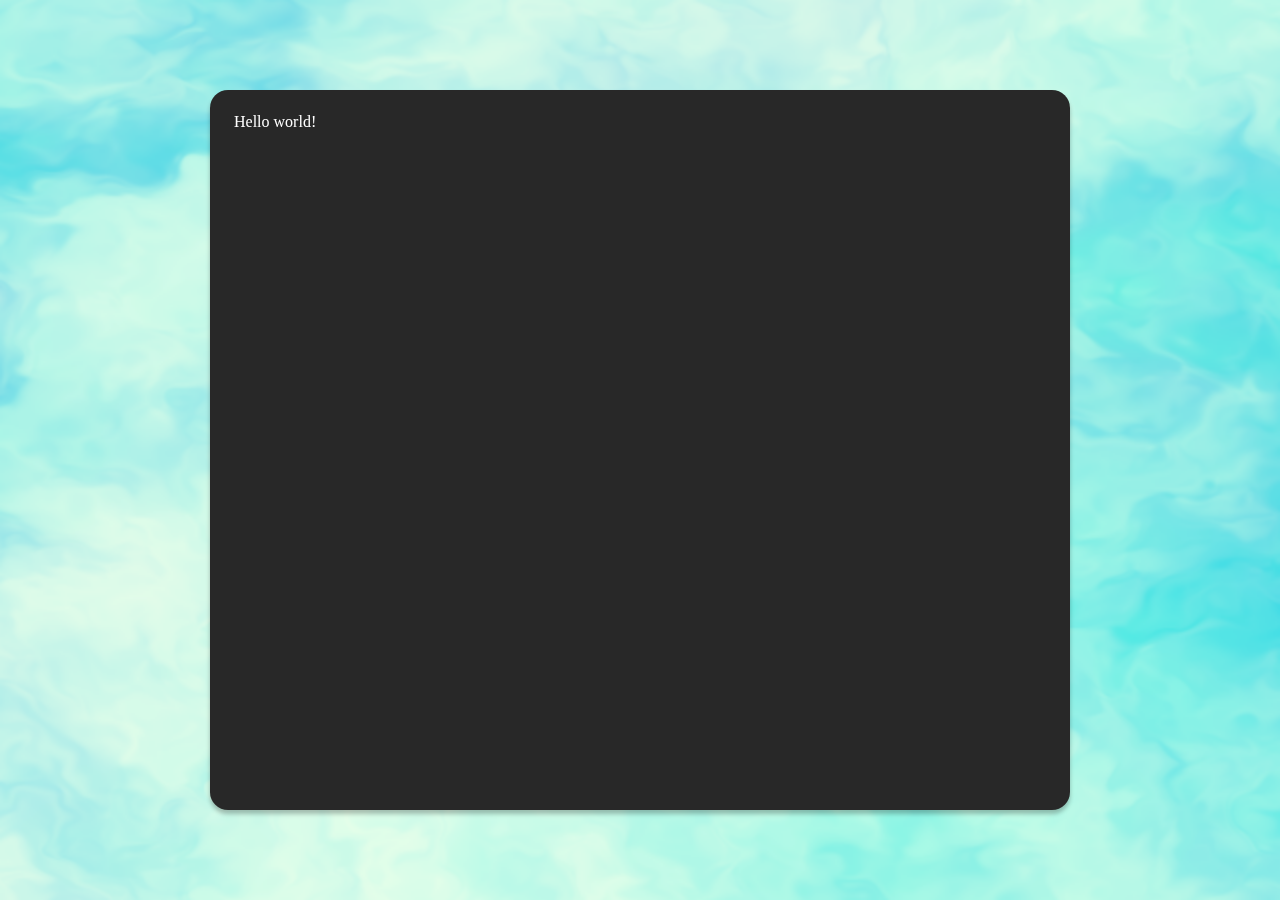
<file: index.html>
<!DOCTYPE html>
<html lang="en">
  <head>
    <meta charset="utf-8">
    <meta name="viewport" content="width=device-width, initial-scale=1.0, shrink-to-fit=no">
    <title>Lloyd Everett</title>
    <link rel="stylesheet" href="./meyer-reset.css">
    <style type="text/css">
        body {
          position: relative;
          width: 100%;
          min-height: 100vh;
          padding: 110px 0 130px 0;
          box-sizing: border-box;
        }
        #background {
          position: absolute;
          top: 0; left: 0; right: 0; bottom: 0;
          z-index: -1;
        }
        main {
          background: #282828;
          box-shadow: 0px 4px 4px rgba(0, 0, 0, 0.25);
          border-radius: 0px;
          width: 100vw;
          max-width: 860px;
          margin: 0 auto;
          height: 720px;
          box-sizing: border-box;
          padding: 24px;
          color: white;
        }
        @media only screen and (min-width: 600px) {
          body {
            padding: 0 0;
          }
          main {
            border-radius: 18px;
            width: 92vw;
          }
          #main-container {
            min-height: 100vh;
            width: 100%;
            height: 100%;
            display: flex;
            align-items: center;
            justify-content: center;
          }
        }
        @media only screen and (min-width: 760px) {
          main {
            width: 80vw;
          }
        }
    </style>
  </head>
  <body>
    <div id="background"></div>
    <div id="main-container">
      <main>
          Hello world!
      </main>
    </div>
    <script src="./three.min.js"></script>
    <script src="./vanta.fog.min.js"></script>
    <script>
    VANTA.FOG({
      el: "#background",
      mouseControls: true,
      touchControls: true,
      gyroControls: false,
      minHeight: 200.00,
      minWidth: 200.00,
      highlightColor: 0xffe1,
      midtoneColor: 0xffd1,
      lowlightColor: 0x2dff,
      baseColor: 0xffffeb,
      blurFactor: 0.32,
      speed: 0.17,
      zoom: 0.50
    })
    </script>
  </body>
</html>
</file>
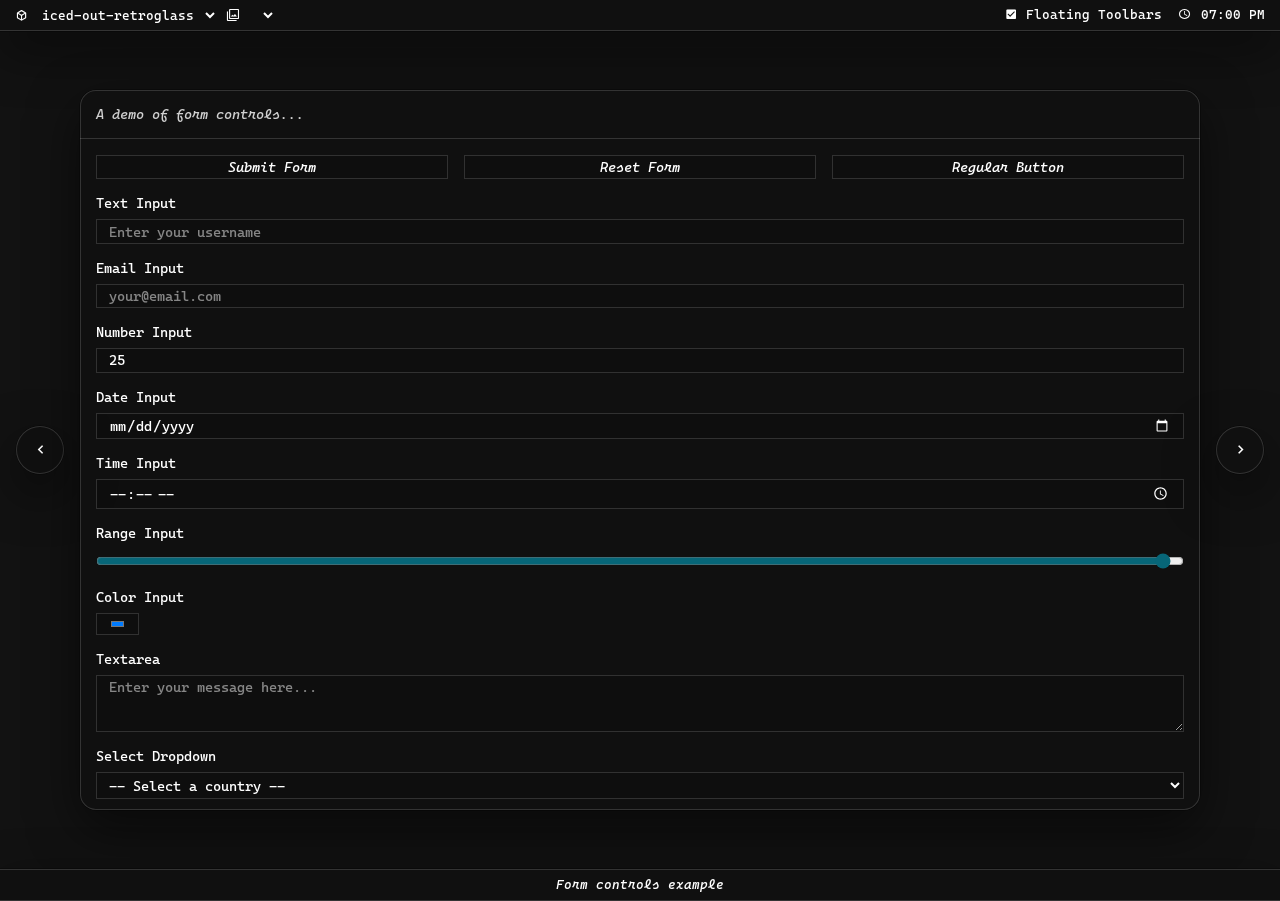
<file: index.orig.html>
<!DOCTYPE html>
<html lang="en">
<head>
    <meta charset="UTF-8">
    <meta name="viewport" content="width=device-width, initial-scale=1.0">
    <meta name="color-scheme" content="dark">
    <title>lloydeverett.com</title>
    <link rel="stylesheet" href="fonts.css">
    <link rel="stylesheet" href="icons.css">
    <link rel="stylesheet" href="parallax.css">
    <link rel="stylesheet" href="styles.css">
</head>
<body class="layout-vertical parallax-theme-orange-clouds">
    <div class="parallax parallax-1"></div>
    <div class="parallax parallax-2"></div>
    <div class="parallax parallax-3"></div>
    <div class="parallax parallax-4"></div>
    <div class="parallax parallax-5"></div>
    <div class="parallax parallax-6"></div>
    <div class="surface layout-horizontal layout-align-center layout-contain no-user-select toolbar toolbar-top">
        <div>
            <span class="mdi-cube-outline icon-right-pad"></span>
            <select id="theme-select" name="theme-select">
                <option value="iced-out-retroglass">iced-out-retroglass</option>
                <option value="iced-out-everforest">iced-out-everforest</option>
            </select>
            <span class="mdi-image-filter icon-right-pad"></span>
            <select id="parallax-theme-select" name="parallax-theme-select">
                <!-- to populate in JS -->
            </select>
        </div>
        <div class="spacer"></div>
        <div class="checkbox-item">
            <input type="checkbox" id="float-toolbar" name="float-toolbar" checked>
            <label for="float-toolbar">Floating Toolbars</label>
        </div>
        <div>
            <span class="mdi-clock icon-right-pad"></span>
            <span class="toolbar-clock-text"></span>
        </div>
    </div>
    <div class="layout-horizontal layout-align-center layout-justify-center stretch layout-contain">
        <div class="surface surface-circular layout-contain md"><span class="mdi-chevron-left"></span></div>
        <div class="layout-vertical layout-justify-center widthless stretch align-stretch layout-contain obey-max-width" style="--max-width: 70rem;">
            <div class="surface stretch layout-vertical layout-contain md-obey-max-height" style="--max-height: 45rem;">
                <h2>A demo of form controls...</h2>
                <form class="scroll-container-vertical layout-vertical heightless stretch bottomless">
                    <div class="form-group layout-horizontal layout-stretch">
                        <button type="submit">Submit Form</button>
                        <button type="reset">Reset Form</button>
                        <button type="button">Regular Button</button>
                    </div>
                    <div class="form-group">
                        <label for="username">Text Input</label>
                        <input type="text" id="username" name="username" placeholder="Enter your username" required>
                    </div>
                    <div class="form-group">
                        <label for="email">Email Input</label>
                        <input type="email" id="email" name="email" placeholder="your@email.com" required>
                    </div>
                    <div class="form-group">
                        <label for="age">Number Input</label>
                        <input type="number" id="age" name="age" min="0" max="120" value="25">
                    </div>
                    <div class="form-group">
                        <label for="birthdate">Date Input</label>
                        <input type="date" id="birthdate" name="birthdate">
                    </div>
                    <div class="form-group">
                        <label for="meeting">Time Input</label>
                        <input type="time" id="meeting" name="meeting">
                    </div>
                    <div class="form-group">
                        <label for="volume">Range Input</label>
                        <input type="range" id="volume" name="volume" min="0" max="100" value="100">
                    </div>
                    <div class="form-group">
                        <label for="favColor">Color Input</label>
                        <input type="color" id="favColor" name="favColor" value="#007bff">
                    </div>
                    <div class="form-group">
                        <label for="message">Textarea</label>
                        <textarea id="message" name="message" placeholder="Enter your message here..."></textarea>
                    </div>
                    <div class="form-group">
                        <label for="country">Select Dropdown</label>
                        <select id="country" name="country">
                            <option value="">-- Select a country --</option>
                            <option value="za">South Africa</option>
                            <option value="us">United States</option>
                            <option value="uk">United Kingdom</option>
                            <option value="ca">Canada</option>
                            <option value="au">Australia</option>
                        </select>
                    </div>
                    <div class="form-group">
                        <label for="interests">Multiple Select</label>
                        <select id="interests" name="interests" multiple size="4">
                            <option value="sports">Sports</option>
                            <option value="music">Music</option>
                            <option value="reading">Reading</option>
                            <option value="gaming">Gaming</option>
                            <option value="cooking">Cooking</option>
                        </select>
                    </div>
                    <div class="form-group">
                        <label>Checkboxes</label>
                        <div class="checkbox-group layout-vertical-tight-with-margin">
                            <div class="checkbox-item">
                                <input type="checkbox" id="agree" name="agree" value="yes">
                                <label for="agree">I agree to terms</label>
                            </div>
                            <div class="checkbox-item">
                                <input type="checkbox" id="newsletter" name="newsletter" value="yes">
                                <label for="newsletter">Subscribe to newsletter</label>
                            </div>
                        </div>
                    </div>
                    <div class="form-group">
                        <label>Radio Buttons</label>
                        <div class="radio-group layout-vertical-tight-with-margin">
                            <div class="radio-item">
                                <input type="radio" id="male" name="gender" value="male">
                                <label for="male">Male</label>
                            </div>
                            <div class="radio-item">
                                <input type="radio" id="female" name="gender" value="female">
                                <label for="female">Female</label>
                            </div>
                            <div class="radio-item">
                                <input type="radio" id="other" name="gender" value="other">
                                <label for="other">Other</label>
                            </div>
                        </div>
                    </div>
                    <div class="form-group">
                        <label for="fileUpload">File Input</label>
                        <input type="file" id="fileUpload" name="fileUpload" accept=".jpg,.png,.pdf">
                    </div>
                </form>
                <!--  TODO: this needs to move to a next card on the carousel -->
                <!--
                <h2>Projects I've been hacking on lately...</h2>
                <div class="scroll-container-horizontal layout-horizontal">
                    <div class="subcard no-user-select">
                        <div class="subcard-title">
                            <span class="seti-lua icon-right-pad"></span>
                            <span>lua-cosmopolitan</span>
                        </div>
                        <div class="subcard-description">
                            This is the new year... and I don't feel any different.
                        </div>
                    </div>
                    <div class="subcard no-user-select">
                        <div class="subcard-title">
                            <span class="seti-lua icon-right-pad"></span>
                            <span>lua-cosmopolitan</span>
                        </div>
                        <div class="subcard-description">
                            This is the new year... and I don't feel any different.
                        </div>
                    </div>
                    <div class="subcard no-user-select">
                        <div class="subcard-title">
                            <span class="seti-lua icon-right-pad"></span>
                            <span>lua-cosmopolitan</span>
                        </div>
                        <div class="subcard-description">
                            This is the new year... and I don't feel any different.
                        </div>
                    </div>
                    <div class="subcard no-user-select">
                        <div class="subcard-title">
                            <span class="seti-lua icon-right-pad"></span>
                            <span>lua-cosmopolitan</span>
                        </div>
                        <div class="subcard-description">
                            This is the new year... and I don't feel any different.
                        </div>
                    </div>
                </div>
                -->
            </div>
        </div>
        <div class="surface surface-circular layout-contain md"><span class="mdi-chevron-right"></span></div>
    </div>
    <div class="surface layout-horizontal layout-align-center layout-contain no-user-select toolbar toolbar-bottom">
        <span class="mdi-chevron-left no-md"></span>
        <div class="spacer"></div>
        <span class="stylized">Form controls example</span>
        <div class="spacer"></div>
        <span class="mdi-chevron-right no-md"></span>
    </div>
    <script src="main.js"></script>
    <script src="parallax.js"></script>
</body>
</html>
</file>
<file: fonts.css>
@font-face {
    font-display: swap;
    font-family: 'Cascadia Mono';
    font-style: normal;
    font-weight: 400;
    src: url('fonts/CascadiaMono.woff2') format('woff2'); /* Chrome 36+, Opera 23+, Firefox 39+, Safari 12+, iOS 10+ */
}

@font-face {
    font-display: swap;
    font-family: 'Cascadia Mono';
    font-style: italic;
    font-weight: 400;
    font-feature-settings: "calt", "ss01";
    src: url('fonts/CascadiaMonoItalic.woff2') format('woff2'); /* Chrome 36+, Opera 23+, Firefox 39+, Safari 12+, iOS 10+ */
}
</file>
<file: icons.css>
@font-face {
    font-display: block;
    font-family: 'Seti Icons';
    src: url('fonts/Seti.otf') format('opentype');
}

@font-face {
    font-display: block;
    font-family: 'Material Design Icons';
    src: url('fonts/MaterialDesign.otf') format('opentype');
}

:root {
    --font-family-mdi:              "Material Design Icons";
    --mdi-chevron-down:             "\f140";
    --mdi-chevron-left:             "\f141";
    --mdi-chevron-right:            "\f142";
    --mdi-chevron-up:               "\f143";
    --mdi-clock:                    "\f150";
    --mdi-cube-outline:             "\f1a7";
    --mdi-image-filter:             "\f2ef";
    --mdi-github-box:               "\f2a3";
    --mdi-github-circle:            "\f2a4";
    --mdi-checkbox-blank-outline:   "\f131";
    --mdi-checkbox-marked:          "\f132";
    --mdi-settings:                 "\f493";
    --mdi-settings-box:             "\f494";
    --mdi-dots-horizontal:          "\f1d8";
    --mdi-dots-vertical:            "\f1d9";
    --mdi-dots-horizontal-circle:   "\f7c2";
    --mdi-dots-vertical-circle:     "\f7c3";
    --mdi-pause:                    "\f3e4";
    --mdi-play:                     "\f40a";
    --font-family-seti:             "Seti Icons";
    --seti-lua:                     "\e520";
}

.mdi-chevron-down:before {
    font-family: var(--font-family-mdi);
    font-style: normal;
    content: var(--mdi-chevron-down);
}

.mdi-chevron-left:before {
    font-family: var(--font-family-mdi);
    font-style: normal;
    font-size: 1.2em;
    content: var(--mdi-chevron-left);
}

.mdi-chevron-right:before {
    font-family: var(--font-family-mdi);
    font-style: normal;
    font-size: 1.2em;
    content: var(--mdi-chevron-right);
}

.mdi-chevron-up:before {
    font-family: var(--font-family-mdi);
    font-style: normal;
    content: var(--mdi-chevron-up);
}

.mdi-clock:before {
    font-family: var(--font-family-mdi);
    font-style: normal;
    content: var(--mdi-clock);
    vertical-align: bottom;
}

.mdi-cube-outline:before {
    font-family: var(--font-family-mdi);
    font-style: normal;
    content: var(--mdi-cube-outline);
}

.mdi-image-filter:before {
    font-family: var(--font-family-mdi);
    font-style: normal;
    content: var(--mdi-image-filter);
}

.mdi-github-box:before {
    font-family: var(--font-family-mdi);
    vertical-align: bottom;
    font-style: normal;
    font-size: 1.2em;
    content: var(--mdi-github-box);
}

.mdi-github-circle:before {
    font-family: var(--font-family-mdi);
    vertical-align: bottom;
    font-style: normal;
    font-size: 1.2em;
    content: var(--mdi-github-circle);
}

.mdi-settings:before {
    font-family: var(--font-family-mdi);
    font-style: normal;
    content: var(--mdi-settings);
}

.mdi-settings-box:before {
    font-family: var(--font-family-mdi);
    font-style: normal;
    content: var(--mdi-settings-box);
}

.mdi-dots-horizontal:before {
    font-family: var(--font-family-mdi);
    font-style: normal;
    font-size: 1.2em;
    display: inline-block;
    transform: translateY(1px);
    content: var(--mdi-dots-horizontal);
}

.mdi-dots-vertical:before {
    font-family: var(--font-family-mdi);
    font-style: normal;
    font-size: 1.2em;
    display: inline-block;
    transform: translateY(1px);
    content: var(--mdi-dots-vertical);
}

.mdi-dots-horizontal-circle:before {
    font-family: var(--font-family-mdi);
    font-style: normal;
    content: var(--mdi-dots-horizontal-circle);
}

.mdi-dots-vertical-circle:before {
    font-family: var(--font-family-mdi);
    font-style: normal;
    content: var(--mdi-dots-vertical-circle);
}

.mdi-pause:before {
    font-family: var(--font-family-mdi);
    font-style: normal;
    content: var(--mdi-pause);
}

.mdi-play:before {
    font-family: var(--font-family-mdi);
    font-style: normal;
    content: var(--mdi-play);
}

.seti-lua:before {
    font-family: var(--font-family-seti);
    font-style: normal;
    color: #00BFFF;
    content: var(--seti-lua);
}
</file>
<file: parallax.css>
@property --viewport-width-px {
    syntax: '<length>';
    inherits: true;
    initial-value: 0px;
}

@property --viewport-height-px {
    syntax: '<length>';
    inherits: true;
    initial-value: 0px;
}

@property --scale-factor {
    syntax: '<number>';
    inherits: true;
    initial-value: 0.5;
}

html {
    --img-speed-multiplier: 1.0;
    --img-period-1: calc(160s / var(--img-speed-multiplier));
    --img-period-2: calc(160s / var(--img-speed-multiplier));
    --img-period-3: calc(140s / var(--img-speed-multiplier));
    --img-period-4: calc(120s / var(--img-speed-multiplier));
    --viewport-width-px: 100vw;
    --viewport-height-px: 100vh;
    /*  HACK: calc doesn't support division, so use tan(atan2(a, b)) == a / b */
    --scale-factor: calc(tan(atan2(max(var(--viewport-height-px), var(--img-height)), var(--img-height))));
}

body {
    position: relative;
}

.parallax {
    position: absolute;
    image-rendering: pixelated;
    top: 0;
    left: 0;
    right: 0;
    bottom: 0;
    background-image: var(--img-url);
    background-size: var(--img-width) var(--img-height);
    background-position: center;
    background-repeat: repeat-x;
    animation: background-pan var(--img-period) linear infinite;
    transform: scale(calc(var(--scale-factor)));
}

.parallax.parallax-1 {
    --img-url:    var(--img-url-1);
    --img-period: var(--img-period-1);
}

.parallax.parallax-2 {
    --img-url:    var(--img-url-2);
    --img-period: var(--img-period-2);
}

.parallax.parallax-3 {
    --img-url:    var(--img-url-3);
    --img-period: var(--img-period-3);
}

.parallax.parallax-4 {
    --img-url:    var(--img-url-4);
    --img-period: var(--img-period-4);
}

@keyframes background-pan {
    0% {
        background-position-x: 0;
    }
    100% {
        background-position-x: calc(-1 * var(--img-width));
    }
}

html:has(.parallax-theme-orange-sunset) {
    --img-width:  calc(576px * 4);
    --img-height: calc(324px * 4);
    --img-url-1:  url("orange-sunset/1.png");
    --img-url-2:  url("orange-sunset/2.png");
    --img-url-3:  url("orange-sunset/3.png");
    --img-url-4:  url("orange-sunset/4.png");
    --accent-color: #506ca1;
}
</file>
<file: styles.css>
/* reset */
*, *::before, *::after {
    box-sizing: border-box;
}
*:not(dialog) {
    margin: 0;
}
@media (prefers-reduced-motion: no-preference) {
    html {
        interpolate-size: allow-keywords;
    }
}
img, picture, video, canvas, svg {
    display: block;
    max-width: 100%;
}
input, button, textarea, select, input::file-selector-button {
    font: inherit;
}
p, h1, h2, h3, h4, h5, h6 {
    overflow-wrap: break-word;
}
p {
    text-wrap: pretty;
}
h1, h2, h3, h4, h5, h6 {
    text-wrap: balance;
}
#root, #__next {
    isolation: isolate;
}

/* page styles */
html, body {
    overscroll-behavior: none;
}
html {
    --surface-bg: rgba(16, 16, 16, 0.675);
    --surface-bg-active: rgba(16, 16, 16, 0.8);
    --surface-border-radius: 16px;
    --surface-content-padding: 1rem;
    --surface-content-padding-tight: 0.5rem;
    --accent-color: var(--parallax-accent-color, #076678);
    --text-selection-color-bg: var(--accent-color);
    --text-selection-color-fg: #ffffff;
    --overlay-bg: #00000020;
    --overlay-bg-active: #00000040;
    --layout-border-width: 1px;
    --layout-border: var(--layout-border-width) solid rgba(255, 255, 255, 0.15);
    --layout-border-focus: 1px solid rgba(255, 255, 255, 0.4);
    --transition-duration: 0.1s;
    --surface-bg-transition-duration: 0.2s;
    --transition-timing-function: ease;
    --content-margin: 0.75rem;
    --icon-padding: 0.1rem;
    --text-primary-color: #ffffff;
    --text-subdued-color: #d0d0d0;
    margin: 0;
    width: 100%;
    height: 100%;
    font-size: 1em;
    line-height: 1em;
    accent-color: var(--accent-color);
}
body {
    font-family: 'Cascadia Mono';
    font-weight: 400;
    font-size: 0.9rem;
    display: flex;
    min-height: 100%;
    display: flex;
    color: var(--text-primary-color);
    margin: 0;
    padding: var(--content-margin);
    overflow: hidden;
    position: relative;
}
button {
    font-style: italic;
}
*::selection {
    background: var(--text-selection-color-bg);
    color:      var(--text-selection-color-fg);
}
*::-moz-selection {
    background: var(--text-selection-color-bg);
    color:      var(--text-selection-color-fg);
}
*::-webkit-selection {
    background: var(--text-selection-color-bg);
    color:      var(--text-selection-color-fg);
}
p {
    margin: 0;
}
input, textarea, select, button, input::file-selector-button {
    background-color: var(--overlay-bg);
    border: var(--layout-border);
    transition: all var(--transition-duration) var(--transition-timing-function);
    padding: 0.2rem 1.5ch;
}
select {
    padding-left: 1ch;
    padding-right: 1ch;
}
input:hover, textarea:hover, select:hover, button:hover, input::file-selector-button:hover {
    background-color: var(--overlay-bg-active);
    border: var(--layout-border);
}
input:focus, textarea:focus, select:focus, button:focus, input::file-selector-button:focus {
    outline: none;
    border: var(--layout-border-focus);
}
button, input::file-selector-button {
    cursor: pointer;
}
input::placeholder, textarea::placeholder {
    color: rgba(255, 255, 255, 0.5);
}
input[type=range] {
    vertical-align: middle;
}
input[type=number] {
    appearance: textfield;
}
select option:checked {
    color: var(--text-primary-color);
    background-color: var(--accent-color);
}
textarea {
    min-height: 4em;
    min-width: 100%;
    max-width: 100%;
}
select[multiple], textarea {
    vertical-align: top;
}
select[multiple]:focus option:checked {
    background: var(--accent-color) linear-gradient(0deg, var(--accent-color) 0%, var(--accent-color) 100%);
}
input[type="color"] {
    width: 3em;
    height: 1.5em;
}
.toolbar select, .toolbar select:hover, .toolbar select:focus {
    cursor: pointer;
    border: none;
    padding-left: 0;
    background-color: unset;
}
.toolbar input[type="checkbox"] {
    display: none;
}
.toolbar input[type="checkbox"] + label {
    position: relative;
}
.toolbar input[type="checkbox"] + label::before {
    content: '\f131';
    padding-right: 0.5rem;
    font-family: 'Material Design Icons';
    font-style: normal;
}
.toolbar input[type="checkbox"]:checked + label::before {
    content: '\f132';
}
.surface {
    background-color: var(--surface-bg);
    border-radius: var(--surface-border-radius);
    -webkit-backdrop-filter: blur(10px);
    backdrop-filter:         blur(10px);
    box-shadow:
        inset 0 0 0 1px rgba(255, 255, 255, 0.15), /* inner white border/highlight */
        0 0 0 0.5px rgba(0, 0, 0, 0.65),           /* outer subtle black border */
        0 18px 50px rgba(0, 0, 0, 0.52);           /* surface drop shadow with a vertical offset */
    display: flex;
    flex-direction: column;
    padding: var(--surface-content-padding);
}
.surface-circular {
    --diameter: 3rem;
    cursor: pointer;
    position: relative;
    border-radius: 50%;
    min-width:  var(--diameter);
    min-height: var(--diameter);
    max-width:  var(--diameter);
    max-height: var(--diameter);
    display: flex;
    justify-content: center;
    align-items: center;
    flex: 0;
    transition: background-color var(--surface-bg-transition-duration) var(--transition-timing-function);
}
.surface-circular:hover {
    background-color: var(--surface-bg-active);
}
.surface hr {
    margin-left: calc(-1 * var(--surface-content-padding));
    width: calc(100% + (2 * var(--surface-content-padding)));
    outline: 0;
    border: 0;
    border-bottom: var(--layout-border);
}
.surface h2 {
    font-size: 1em;
    font-style: italic;
    font-weight: 400;
    color: var(--text-subdued-color);
}
.form-group {
    display: flex;
    flex-direction: column;
    gap: var(--surface-content-padding-tight);
}
.scroll-container-vertical {
    padding: var(--surface-content-padding);
    margin-left: calc(-1 * var(--surface-content-padding));
    width: calc(100% + (2 * var(--surface-content-padding)));
    border-top: var(--layout-border);
    border-bottom: var(--layout-border);
    display: flex;
    flex-direction: column;
    overflow-y: auto;
}
.scroll-container-horizontal {
    padding: var(--surface-content-padding);
    margin-left: calc(-1 * var(--surface-content-padding));
    width: calc(100% + (2 * var(--surface-content-padding)));
    border-top: var(--layout-border);
    border-bottom: var(--layout-border);
    display: flex;
    flex-direction: row;
    overflow-x: auto;
}
.subcard-reel {
    --subcard-reel-gap: var(--surface-content-padding);
    gap: var(--subcard-reel-gap);
}
.subcard {
    --subcard-width: 35ch;
    border: var(--layout-border);
    background-color: var(--overlay-bg);
    padding: 2ch;
    border-radius: 12px;
    height: 9rem;
    width: var(--subcard-width);
    min-width: var(--subcard-width);
    font-size: 0.75rem;
    cursor: pointer;
    transition: background-color var(--transition-duration) var(--transition-timing-function);
}
.subcard:hover {
    background-color: var(--overlay-bg-active);
}
.subcard-title {
    font-style: italic;
}
.subcard-title > * {
    font-style: normal;
}
.subcard-description {
    margin-top: 0.5rem;
    color: var(--text-subdued-color);
}
.stylized {
    font-style: italic;
}
.toolbar {
    font-size: 0.8rem;
    transition:
        margin var(--transition-duration) var(--transition-timing-function),
        border var(--transition-duration) var(--transition-timing-function),
        border-radius var(--transition-duration) var(--transition-timing-function);
}
.toolbar:not(.floating-toolbars .toolbar) {
    margin-left: calc((-1 * var(--content-margin)) - 1px);
    margin-right: calc((-1 * var(--content-margin)) - 1px);
    border: none;
    border-radius: 0px;
}
.toolbar.toolbar-top:not(.floating-toolbars .toolbar) {
    margin-top: calc((-1 * var(--content-margin)) - 1px);
}
.toolbar.toolbar-bottom:not(.floating-toolbars .toolbar):last-of-type {
    margin-bottom: calc((-1 * var(--content-margin)) - 1px);
}

/* these rules should override others, so keep them last to maintain specificity */
.layout-vertical, .layout-vertical-with-margin {
    display: flex;
    flex-direction: column;
    gap: var(--surface-content-padding);
}
.layout-vertical-with-margin {
    margin: var(--surface-content-padding) 0;
}
.layout-vertical-tight, .layout-vertical-tight-with-margin {
    display: flex;
    flex-direction: column;
    gap: var(--surface-content-padding-tight);
}
.layout-vertical-tight-with-margin {
    margin: var(--surface-content-padding-tight) 0;
}
.layout-horizontal, .layout-horizontal-with-margin {
    display: flex;
    flex-direction: row;
    gap: var(--surface-content-padding);
}
.layout-horizontal-with-margin {
    margin: 0 var(--surface-content-padding);
}
.layout-align-stretch {
    align-items: stretch;
}
.align-stretch {
    align-self: stretch;
}
.layout-align-center {
    align-items: center;
}
.align-center {
    align-self: center;
}
.layout-justify-center {
    justify-content: center;
}
.layout-stretch > *, .spacer, .stretch {
    flex: 1;
}
.layout-contain {
    contain: size layout;
    container-type: size;
}
.margin-x-auto {
    margin-left: auto;
    margin-right: auto;
}
.margin-y-auto {
    margin-top: auto;
    margin-bottom: auto;
}
.widthless {
    width: 0px;
}
.heightless {
    height: 0px;
}
.icon-right-pad {
    padding-right: var(--icon-padding);
}
.no-user-select {
    -webkit-user-select: none;
    user-select: none;
}
.topless {
    border-top: none;
    margin-top: calc(-1 * var(--surface-content-padding));
}
.bottomless {
    border-bottom: none;
    margin-bottom: calc(-1 * var(--surface-content-padding));
}

/* breapoint utils */
.obey-max-width  {
    max-width: var(--max-width);
}
.obey-max-height  {
    max-height: var(--max-height);
}
@media (max-width: 576px) /* < md */ {
    .md {
        display: none;
    }
}
@media (min-width: 577px) /* >= md */ {
    .no-md {
        display: none;
    }
    .md-obey-max-width  {
        max-width: var(--max-width);
    }
    .md-obey-max-height  {
        max-height: var(--max-height);
    }
}
</file>
